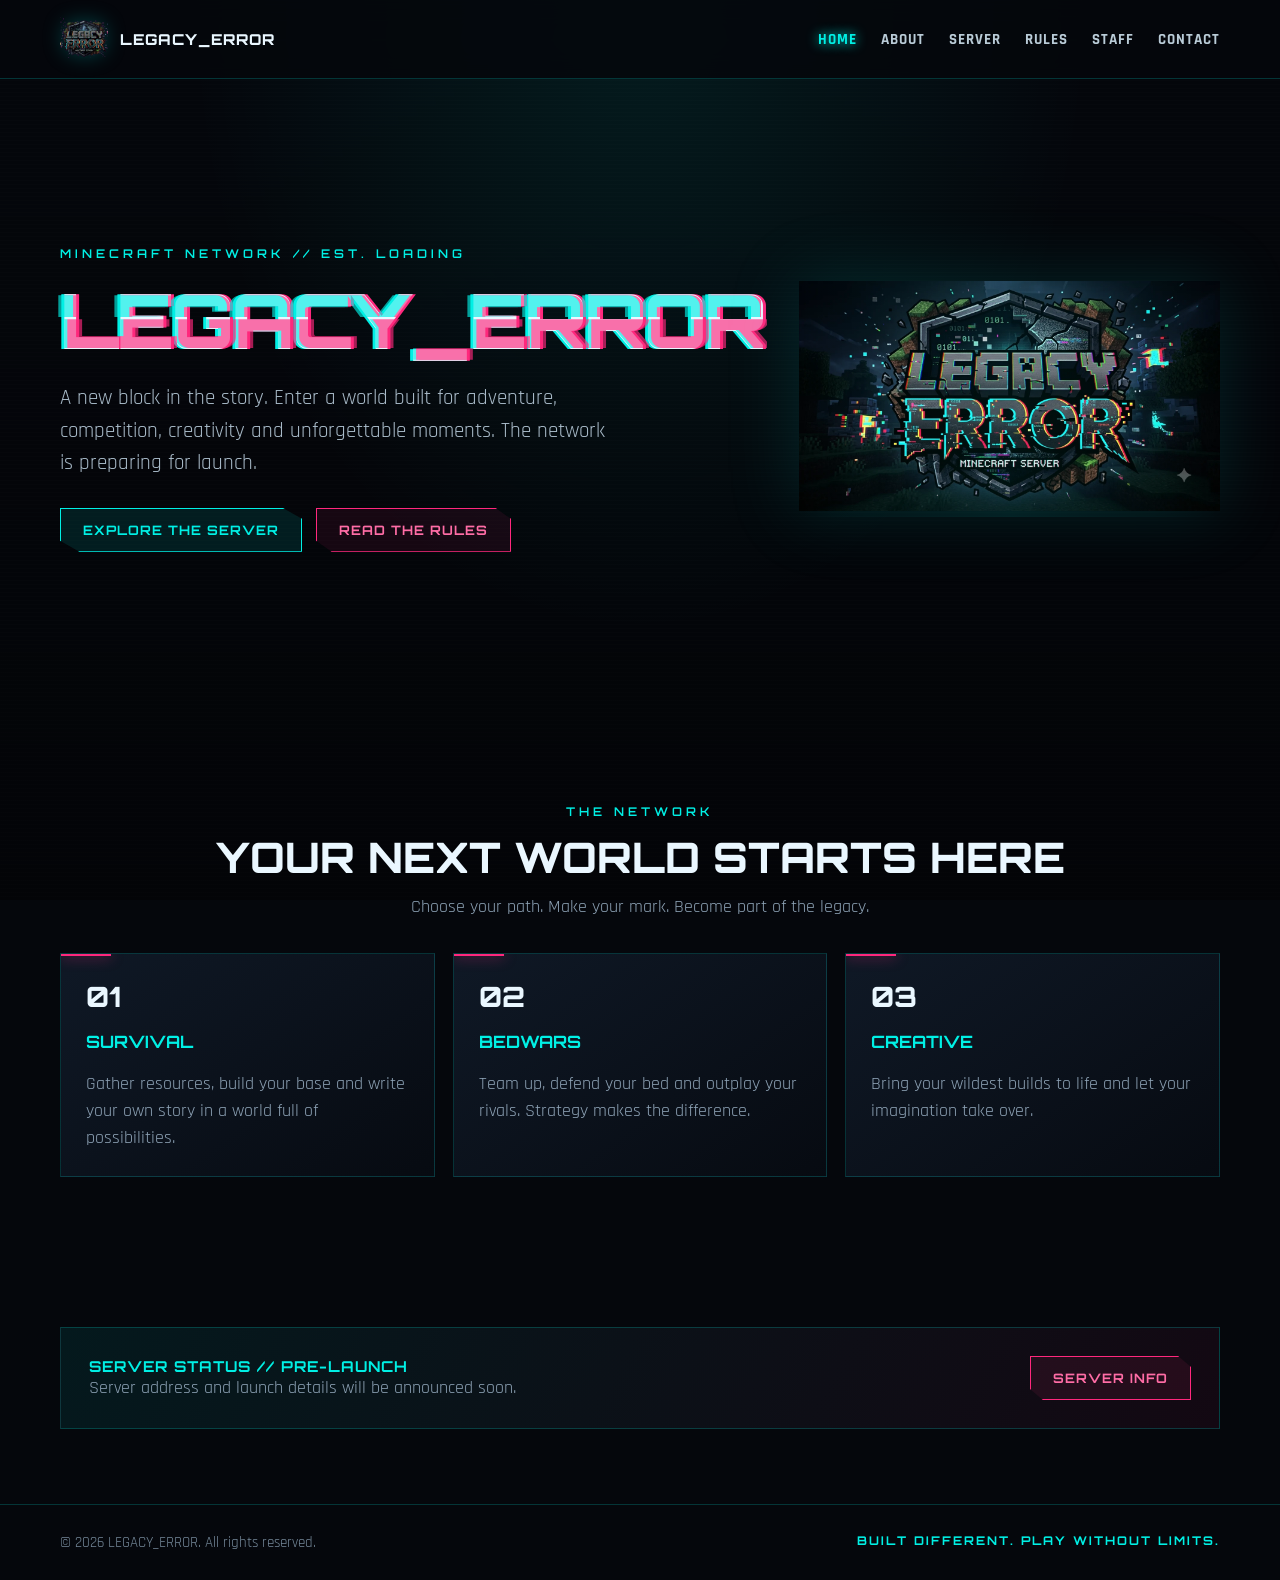
<file: index.html>
<!doctype html><html lang="en"><head><meta charset="utf-8"><meta name="viewport" content="width=device-width,initial-scale=1"><meta http-equiv="refresh" content="0;url=/home/"><title>LEGACY_ERROR</title><script>window.location.replace('/home/');</script></head><body><a href="/home/">Enter LEGACY_ERROR</a></body></html>
</file>
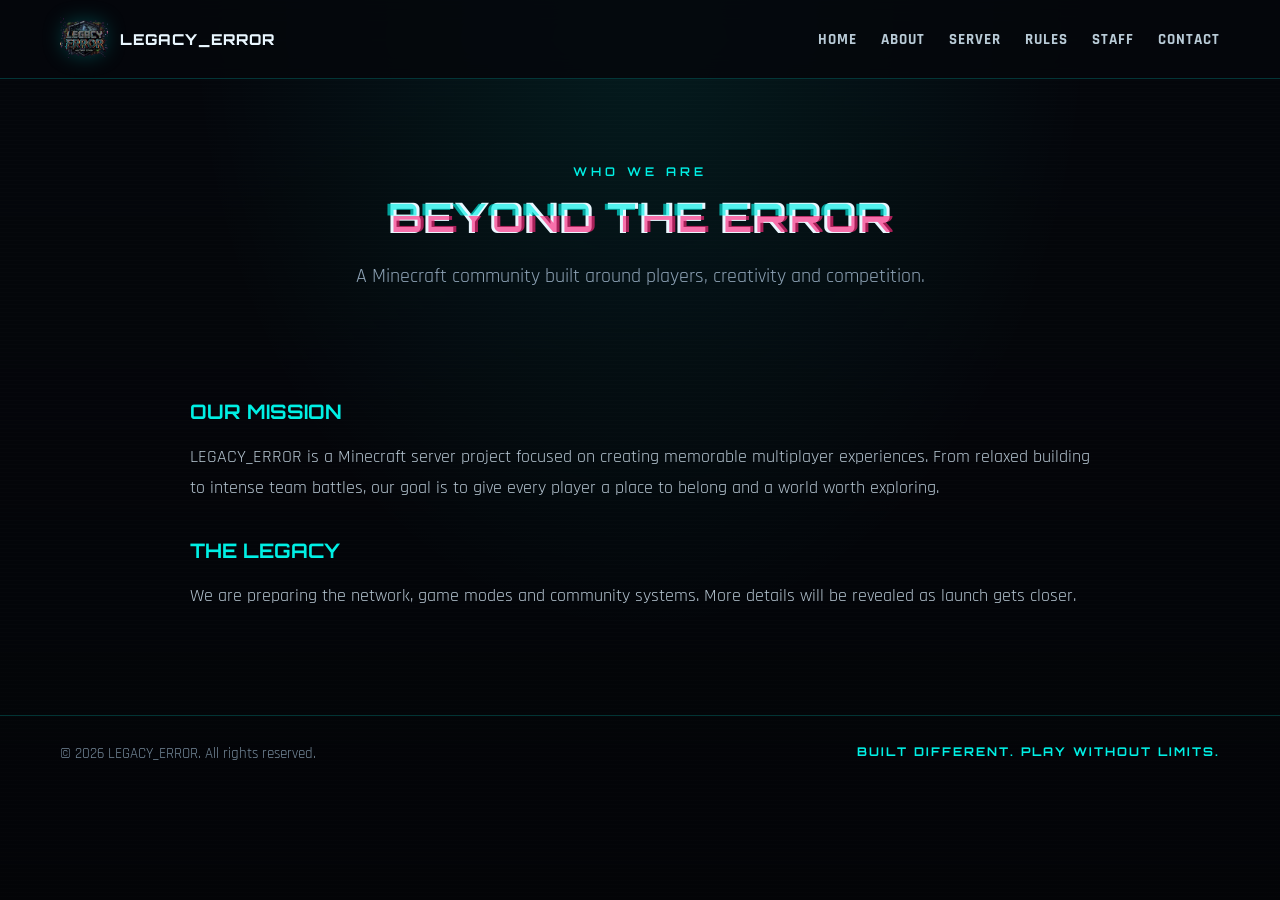
<file: about/index.html>
<!doctype html>
<html lang="en"><head><meta charset="utf-8"><meta name="viewport" content="width=device-width,initial-scale=1"><meta name="theme-color" content="#05070c"><meta name="description" content="LEGACY_ERROR Minecraft Server — a new era is loading."><title>About | LEGACY_ERROR</title><link rel="icon" href="/assets/images/legacy-error-logo.webp"><link rel="stylesheet" href="/assets/css/style.css"></head>
<body>
<header><div class="wrap nav">
<a class="brand" href="/home/"><img src="/assets/images/legacy-error-logo.webp" alt="Legacy Error logo"><span>LEGACY_ERROR</span></a>
<button class="menu" aria-label="Open menu" aria-expanded="false">☰</button>
<nav><a href="/home/">Home</a><a href="/about/">About</a><a href="/server/">Server</a><a href="/rules/">Rules</a><a href="/staff/">Staff</a><a href="/contact/">Contact</a></nav>
</div></header>
<main><section class="page-hero wrap"><div class="kicker">WHO WE ARE</div><h1 class="page-title"><span class="glitch" data-text="BEYOND THE ERROR">BEYOND THE ERROR</span></h1><p>A Minecraft community built around players, creativity and competition.</p></section><section class="wrap content"><h2>OUR MISSION</h2><p>LEGACY_ERROR is a Minecraft server project focused on creating memorable multiplayer experiences. From relaxed building to intense team battles, our goal is to give every player a place to belong and a world worth exploring.</p><h2>THE LEGACY</h2><p>We are preparing the network, game modes and community systems. More details will be revealed as launch gets closer.</p></section></main><footer><div class="wrap footer-inner"><span>© 2026 LEGACY_ERROR. All rights reserved.</span><b>BUILT DIFFERENT. PLAY WITHOUT LIMITS.</b></div></footer><script src="/assets/js/main.js"></script></body></html>
</file>
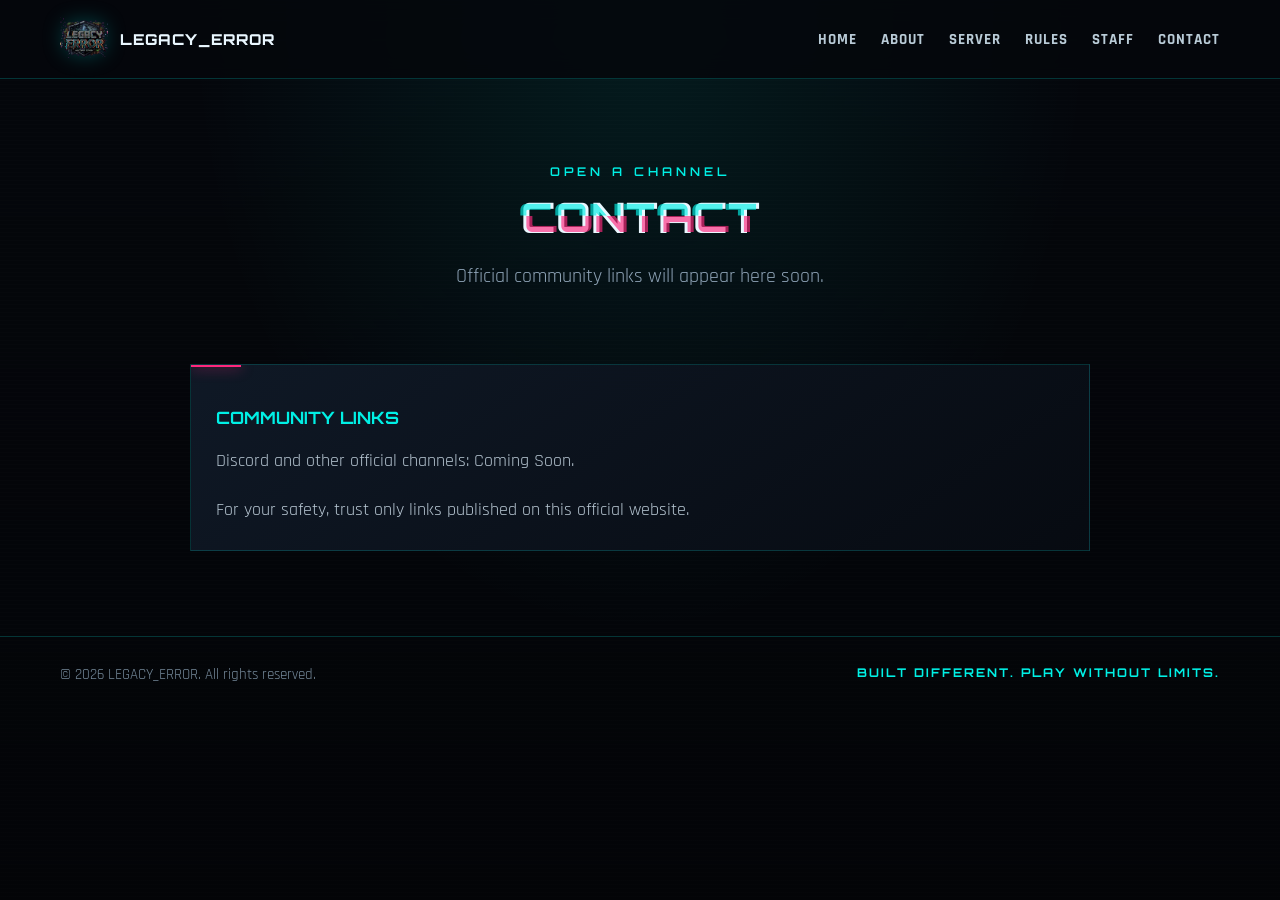
<file: contact/index.html>
<!doctype html>
<html lang="en"><head><meta charset="utf-8"><meta name="viewport" content="width=device-width,initial-scale=1"><meta name="theme-color" content="#05070c"><meta name="description" content="LEGACY_ERROR Minecraft Server — a new era is loading."><title>Contact | LEGACY_ERROR</title><link rel="icon" href="/assets/images/legacy-error-logo.webp"><link rel="stylesheet" href="/assets/css/style.css"></head>
<body>
<header><div class="wrap nav">
<a class="brand" href="/home/"><img src="/assets/images/legacy-error-logo.webp" alt="Legacy Error logo"><span>LEGACY_ERROR</span></a>
<button class="menu" aria-label="Open menu" aria-expanded="false">☰</button>
<nav><a href="/home/">Home</a><a href="/about/">About</a><a href="/server/">Server</a><a href="/rules/">Rules</a><a href="/staff/">Staff</a><a href="/contact/">Contact</a></nav>
</div></header>
<main><section class="page-hero wrap"><div class="kicker">OPEN A CHANNEL</div><h1 class="page-title"><span class="glitch" data-text="CONTACT">CONTACT</span></h1><p>Official community links will appear here soon.</p></section><section class="wrap content"><div class="card"><h3>COMMUNITY LINKS</h3><p>Discord and other official channels: Coming Soon.</p><p>For your safety, trust only links published on this official website.</p></div></section></main><footer><div class="wrap footer-inner"><span>© 2026 LEGACY_ERROR. All rights reserved.</span><b>BUILT DIFFERENT. PLAY WITHOUT LIMITS.</b></div></footer><script src="/assets/js/main.js"></script></body></html>
</file>
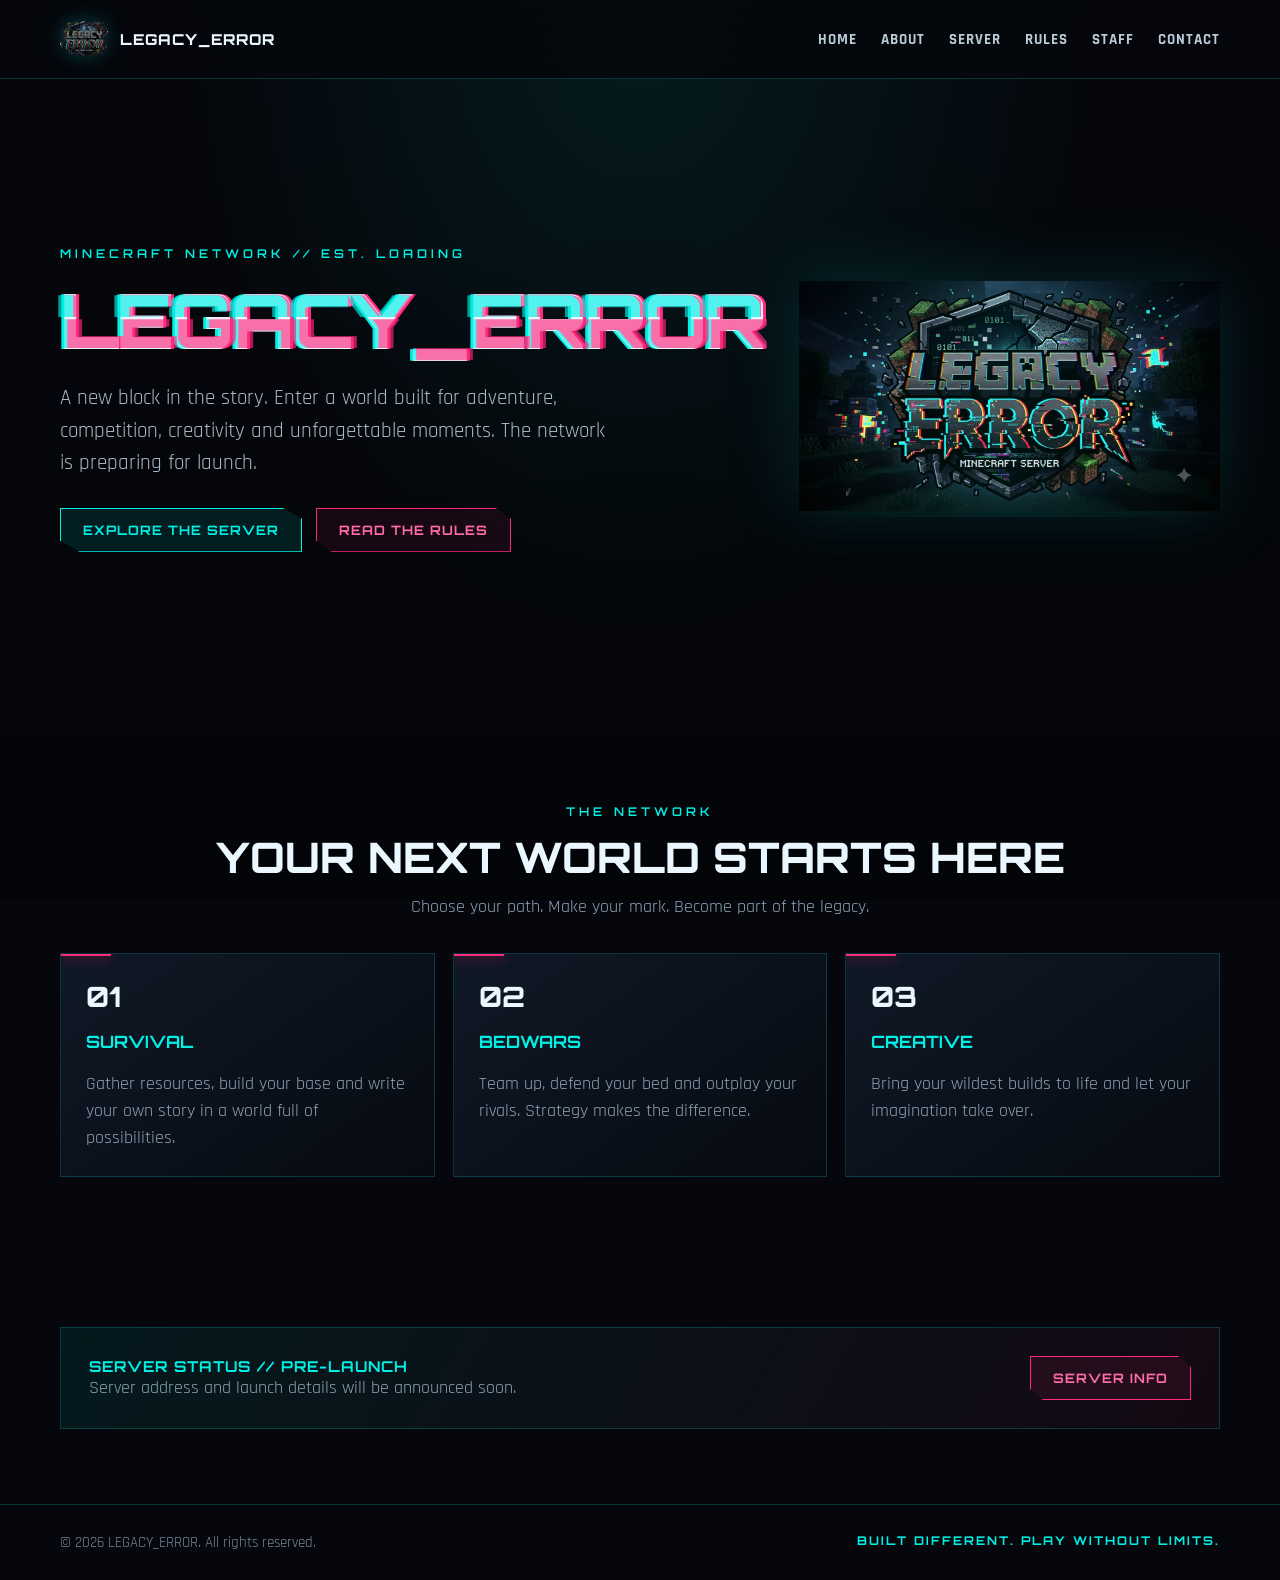
<file: home/index.html>
<!doctype html>
<html lang="en"><head><meta charset="utf-8"><meta name="viewport" content="width=device-width,initial-scale=1"><meta name="theme-color" content="#05070c"><meta name="description" content="LEGACY_ERROR Minecraft Server — a new era is loading."><title>Home | LEGACY_ERROR</title><link rel="icon" href="/assets/images/legacy-error-logo.webp"><link rel="stylesheet" href="/assets/css/style.css"></head>
<body>
<header><div class="wrap nav">
<a class="brand" href="/home/"><img src="/assets/images/legacy-error-logo.webp" alt="Legacy Error logo"><span>LEGACY_ERROR</span></a>
<button class="menu" aria-label="Open menu" aria-expanded="false">☰</button>
<nav><a href="/home/">Home</a><a href="/about/">About</a><a href="/server/">Server</a><a href="/rules/">Rules</a><a href="/staff/">Staff</a><a href="/contact/">Contact</a></nav>
</div></header>
<main>
<section class="wrap hero"><div class="hero-copy">
<div class="kicker">MINECRAFT NETWORK // EST. LOADING</div>
<h1><span class="glitch" data-text="LEGACY_ERROR">LEGACY_ERROR</span></h1>
<p>A new block in the story. Enter a world built for adventure, competition, creativity and unforgettable moments. The network is preparing for launch.</p>
<div class="actions"><a class="btn" href="/server/">Explore the server</a><a class="btn secondary" href="/rules/">Read the rules</a></div>
</div><div class="hero-art"><img src="/assets/images/legacy-error-banner.webp" alt="LEGACY_ERROR Minecraft server artwork"></div></section>
<section class="section"><div class="wrap"><div class="section-head reveal"><div class="kicker">THE NETWORK</div><h2>YOUR NEXT WORLD STARTS HERE</h2><p>Choose your path. Make your mark. Become part of the legacy.</p></div>
<div class="cards"><article class="card reveal"><div class="stat">01</div><h3>Survival</h3><p>Gather resources, build your base and write your own story in a world full of possibilities.</p></article><article class="card reveal"><div class="stat">02</div><h3>BedWars</h3><p>Team up, defend your bed and outplay your rivals. Strategy makes the difference.</p></article><article class="card reveal"><div class="stat">03</div><h3>Creative</h3><p>Bring your wildest builds to life and let your imagination take over.</p></article></div></div></section>
<section class="section"><div class="wrap server-box reveal"><div><strong>SERVER STATUS // PRE-LAUNCH</strong><span>Server address and launch details will be announced soon.</span></div><a class="btn secondary" href="/server/">SERVER INFO</a></div></section>
</main><footer><div class="wrap footer-inner"><span>© 2026 LEGACY_ERROR. All rights reserved.</span><b>BUILT DIFFERENT. PLAY WITHOUT LIMITS.</b></div></footer><script src="/assets/js/main.js"></script></body></html>
</file>
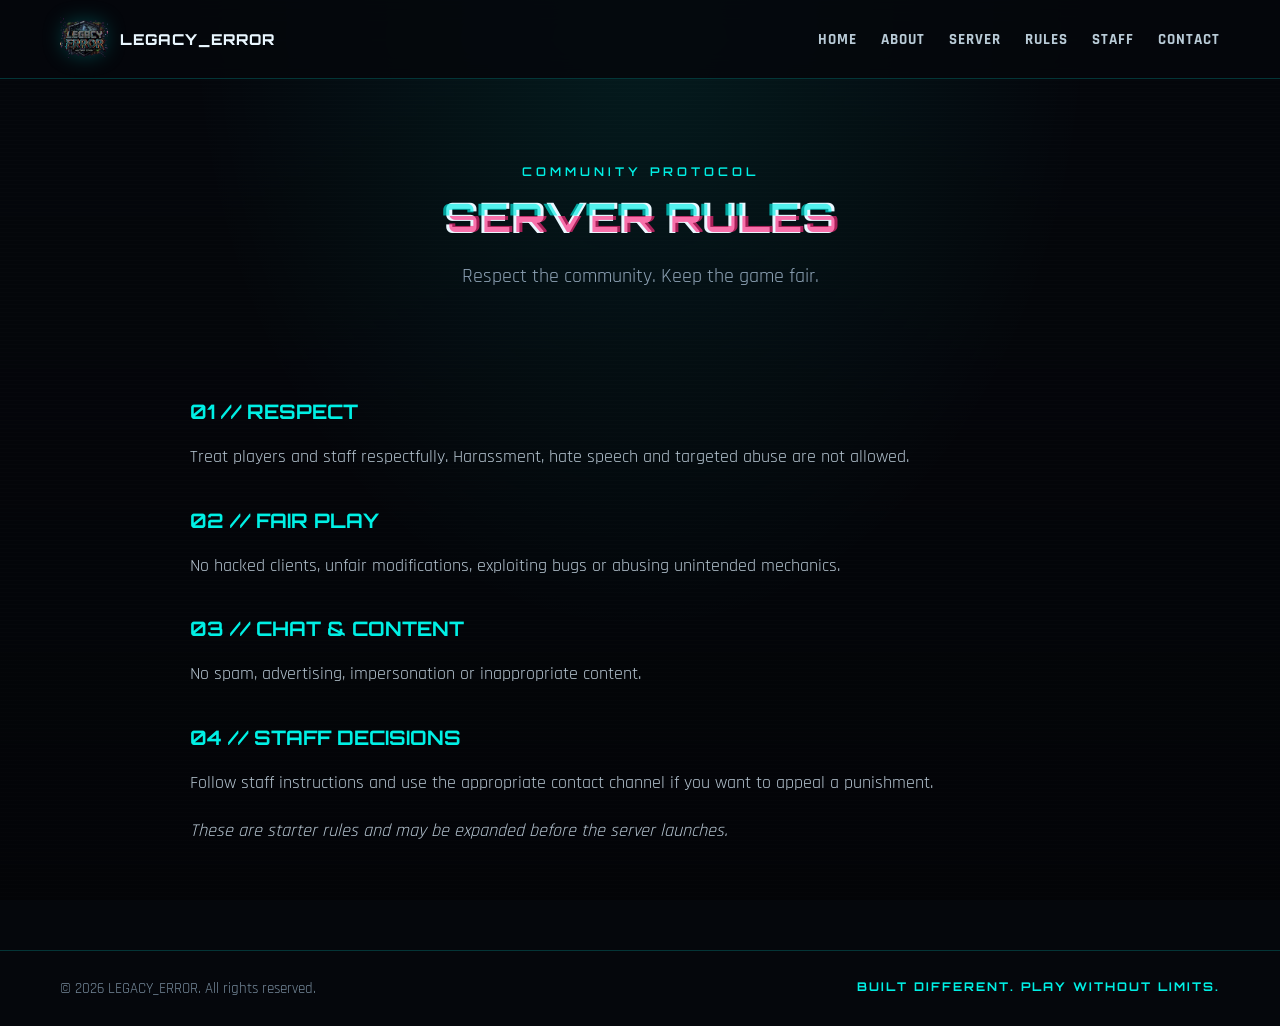
<file: rules/index.html>
<!doctype html>
<html lang="en"><head><meta charset="utf-8"><meta name="viewport" content="width=device-width,initial-scale=1"><meta name="theme-color" content="#05070c"><meta name="description" content="LEGACY_ERROR Minecraft Server — a new era is loading."><title>Rules | LEGACY_ERROR</title><link rel="icon" href="/assets/images/legacy-error-logo.webp"><link rel="stylesheet" href="/assets/css/style.css"></head>
<body>
<header><div class="wrap nav">
<a class="brand" href="/home/"><img src="/assets/images/legacy-error-logo.webp" alt="Legacy Error logo"><span>LEGACY_ERROR</span></a>
<button class="menu" aria-label="Open menu" aria-expanded="false">☰</button>
<nav><a href="/home/">Home</a><a href="/about/">About</a><a href="/server/">Server</a><a href="/rules/">Rules</a><a href="/staff/">Staff</a><a href="/contact/">Contact</a></nav>
</div></header>
<main><section class="page-hero wrap"><div class="kicker">COMMUNITY PROTOCOL</div><h1 class="page-title"><span class="glitch" data-text="SERVER RULES">SERVER RULES</span></h1><p>Respect the community. Keep the game fair.</p></section><section class="wrap content"><h2>01 // RESPECT</h2><p>Treat players and staff respectfully. Harassment, hate speech and targeted abuse are not allowed.</p><h2>02 // FAIR PLAY</h2><p>No hacked clients, unfair modifications, exploiting bugs or abusing unintended mechanics.</p><h2>03 // CHAT & CONTENT</h2><p>No spam, advertising, impersonation or inappropriate content.</p><h2>04 // STAFF DECISIONS</h2><p>Follow staff instructions and use the appropriate contact channel if you want to appeal a punishment.</p><p><em>These are starter rules and may be expanded before the server launches.</em></p></section></main><footer><div class="wrap footer-inner"><span>© 2026 LEGACY_ERROR. All rights reserved.</span><b>BUILT DIFFERENT. PLAY WITHOUT LIMITS.</b></div></footer><script src="/assets/js/main.js"></script></body></html>
</file>
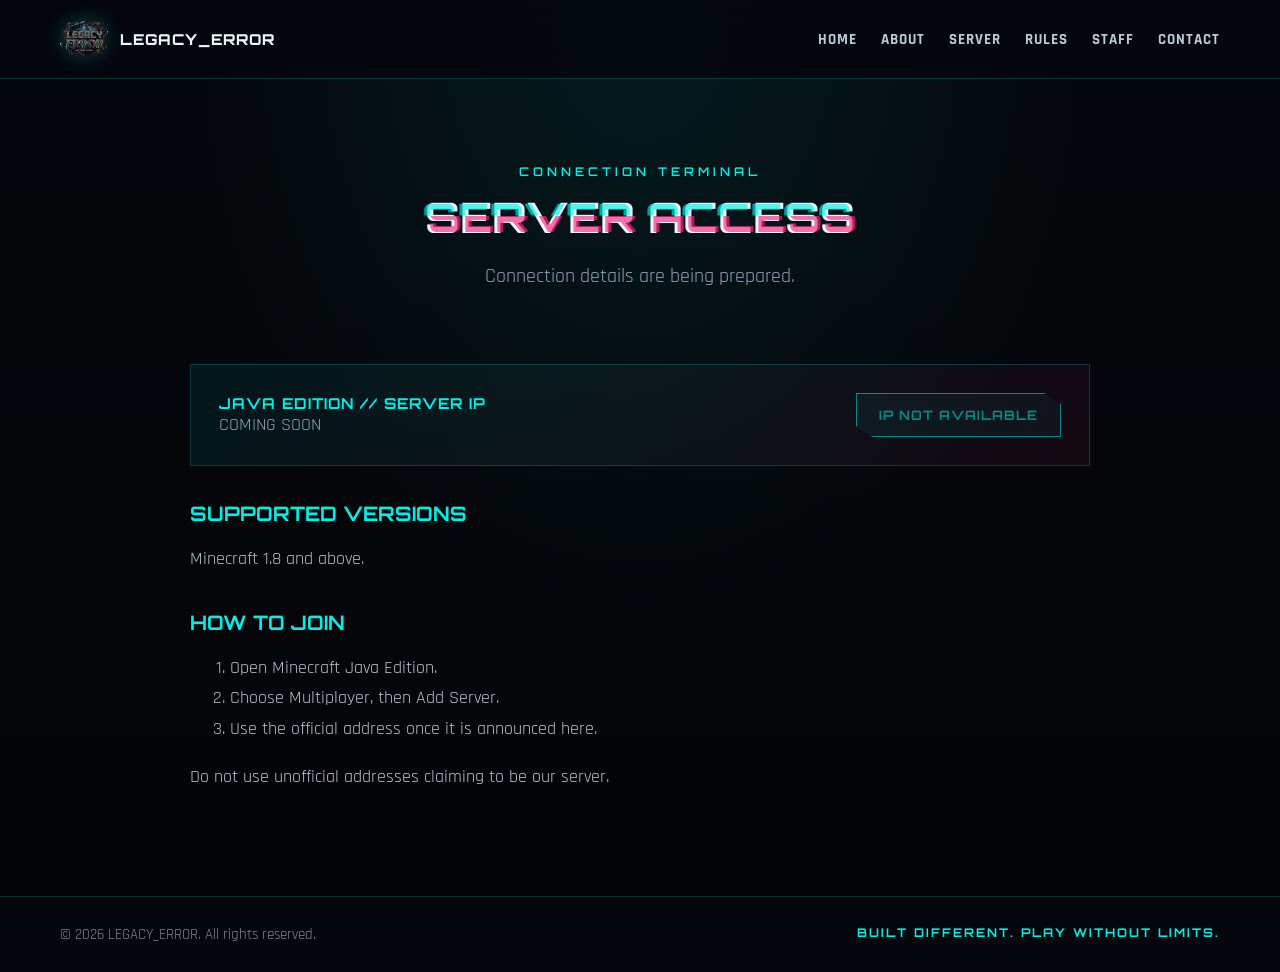
<file: server/index.html>
<!doctype html>
<html lang="en"><head><meta charset="utf-8"><meta name="viewport" content="width=device-width,initial-scale=1"><meta name="theme-color" content="#05070c"><meta name="description" content="LEGACY_ERROR Minecraft Server — a new era is loading."><title>Server | LEGACY_ERROR</title><link rel="icon" href="/assets/images/legacy-error-logo.webp"><link rel="stylesheet" href="/assets/css/style.css"></head>
<body>
<header><div class="wrap nav">
<a class="brand" href="/home/"><img src="/assets/images/legacy-error-logo.webp" alt="Legacy Error logo"><span>LEGACY_ERROR</span></a>
<button class="menu" aria-label="Open menu" aria-expanded="false">☰</button>
<nav><a href="/home/">Home</a><a href="/about/">About</a><a href="/server/">Server</a><a href="/rules/">Rules</a><a href="/staff/">Staff</a><a href="/contact/">Contact</a></nav>
</div></header>
<main><section class="page-hero wrap"><div class="kicker">CONNECTION TERMINAL</div><h1 class="page-title"><span class="glitch" data-text="SERVER ACCESS">SERVER ACCESS</span></h1><p>Connection details are being prepared.</p></section><section class="wrap content"><div class="server-box"><div><strong>JAVA EDITION // SERVER IP</strong><span>COMING SOON</span></div><button class="btn" disabled style="opacity:.55;cursor:not-allowed">IP NOT AVAILABLE</button></div><h2>SUPPORTED VERSIONS</h2><p>Minecraft 1.8 and above.</p><h2>HOW TO JOIN</h2><ol><li>Open Minecraft Java Edition.</li><li>Choose Multiplayer, then Add Server.</li><li>Use the official address once it is announced here.</li></ol><p>Do not use unofficial addresses claiming to be our server.</p></section></main><footer><div class="wrap footer-inner"><span>© 2026 LEGACY_ERROR. All rights reserved.</span><b>BUILT DIFFERENT. PLAY WITHOUT LIMITS.</b></div></footer><script src="/assets/js/main.js"></script></body></html>
</file>
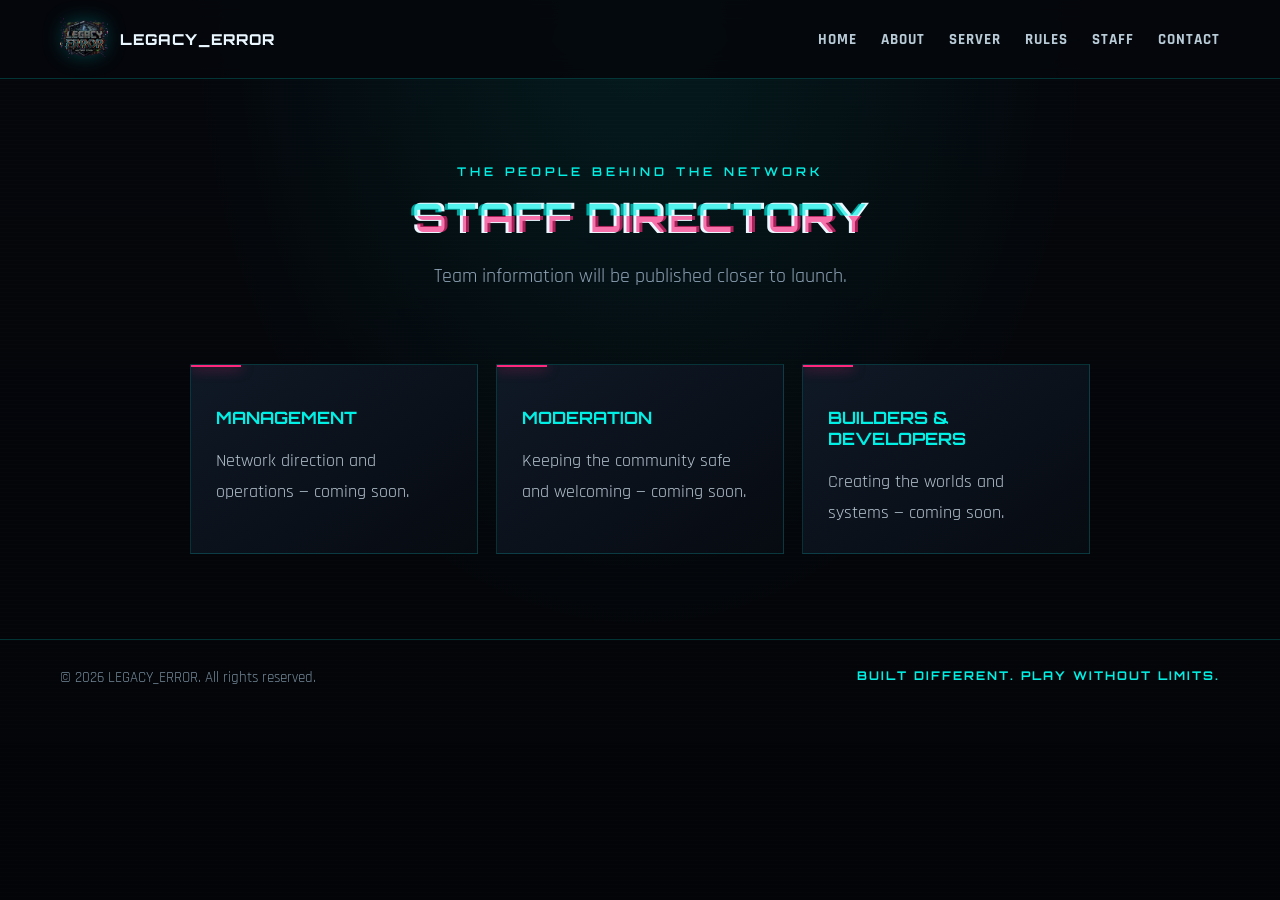
<file: staff/index.html>
<!doctype html>
<html lang="en"><head><meta charset="utf-8"><meta name="viewport" content="width=device-width,initial-scale=1"><meta name="theme-color" content="#05070c"><meta name="description" content="LEGACY_ERROR Minecraft Server — a new era is loading."><title>Staff | LEGACY_ERROR</title><link rel="icon" href="/assets/images/legacy-error-logo.webp"><link rel="stylesheet" href="/assets/css/style.css"></head>
<body>
<header><div class="wrap nav">
<a class="brand" href="/home/"><img src="/assets/images/legacy-error-logo.webp" alt="Legacy Error logo"><span>LEGACY_ERROR</span></a>
<button class="menu" aria-label="Open menu" aria-expanded="false">☰</button>
<nav><a href="/home/">Home</a><a href="/about/">About</a><a href="/server/">Server</a><a href="/rules/">Rules</a><a href="/staff/">Staff</a><a href="/contact/">Contact</a></nav>
</div></header>
<main><section class="page-hero wrap"><div class="kicker">THE PEOPLE BEHIND THE NETWORK</div><h1 class="page-title"><span class="glitch" data-text="STAFF DIRECTORY">STAFF DIRECTORY</span></h1><p>Team information will be published closer to launch.</p></section><section class="wrap content"><div class="cards"><article class="card"><h3>Management</h3><p>Network direction and operations — coming soon.</p></article><article class="card"><h3>Moderation</h3><p>Keeping the community safe and welcoming — coming soon.</p></article><article class="card"><h3>Builders & Developers</h3><p>Creating the worlds and systems — coming soon.</p></article></div></section></main><footer><div class="wrap footer-inner"><span>© 2026 LEGACY_ERROR. All rights reserved.</span><b>BUILT DIFFERENT. PLAY WITHOUT LIMITS.</b></div></footer><script src="/assets/js/main.js"></script></body></html>
</file>
<file: assets/css/style.css>
@import url('https://fonts.googleapis.com/css2?family=Orbitron:wght@400;500;600;700;800;900&family=Rajdhani:wght@400;500;600;700&display=swap');
:root{--bg:#05070c;--panel:#0b111b;--panel2:#101a28;--text:#eaf7ff;--muted:#8da2b5;--cyan:#00f0e5;--pink:#ff287d;--line:rgba(0,240,229,.2);--font:'Rajdhani',sans-serif;--display:'Orbitron',sans-serif}
*{box-sizing:border-box}html{scroll-behavior:smooth}body{margin:0;background:var(--bg);color:var(--text);font-family:var(--font);font-size:18px;overflow-x:hidden}
body:before{content:"";position:fixed;inset:0;pointer-events:none;z-index:-1;background:radial-gradient(ellipse at 50% 0%,rgba(0,240,229,.09),transparent 50%),linear-gradient(rgba(0,0,0,.0),rgba(0,0,0,.35)),repeating-linear-gradient(0deg,transparent 0 3px,rgba(255,255,255,.018) 4px)}
a{color:inherit;text-decoration:none}.wrap{width:min(1160px,calc(100% - 40px));margin:auto}
header{position:sticky;top:0;z-index:20;background:rgba(5,7,12,.88);backdrop-filter:blur(14px);border-bottom:1px solid var(--line)}
.nav{height:78px;display:flex;align-items:center;justify-content:space-between;gap:20px}.brand{display:flex;align-items:center;gap:12px;font:800 15px var(--display);letter-spacing:1px}.brand img{width:48px;height:48px;object-fit:contain;filter:drop-shadow(0 0 10px rgba(0,240,229,.25))}
nav{display:flex;align-items:center;gap:24px}nav a{font-weight:700;color:#b9cbd7;letter-spacing:1px;text-transform:uppercase;font-size:15px;transition:.2s}nav a:hover,nav a.active{color:var(--cyan);text-shadow:0 0 12px var(--cyan)}
.menu{display:none;background:none;border:1px solid var(--line);color:var(--cyan);padding:8px 12px;font-size:22px}
.hero{min-height:650px;display:grid;grid-template-columns:1fr 1fr;align-items:center;gap:35px;padding:65px 0 75px;position:relative}
.kicker{font:600 12px var(--display);letter-spacing:4px;color:var(--cyan);text-transform:uppercase}.hero h1{font:900 clamp(38px,6vw,76px)/1.08 var(--display);margin:18px 0;text-transform:uppercase;letter-spacing:-3px;text-shadow:3px 0 var(--pink),-3px 0 var(--cyan);position:relative}
.glitch{position:relative;display:inline-block;animation:flicker 4s infinite}.glitch:before,.glitch:after{content:attr(data-text);position:absolute;inset:0;overflow:hidden;clip-path:inset(0 0 55% 0);opacity:.65}.glitch:before{color:var(--cyan);transform:translate(-3px,1px);animation:glitchA 3s infinite linear alternate-reverse}.glitch:after{color:var(--pink);transform:translate(3px,-1px);clip-path:inset(50% 0 0 0);animation:glitchB 2.6s infinite linear alternate-reverse}
@keyframes glitchA{0%,90%,100%{transform:translate(0)}92%{transform:translate(-5px,2px)}94%{transform:translate(4px,-2px)}}@keyframes glitchB{0%,88%,100%{transform:translate(0)}90%{transform:translate(5px,-2px)}93%{transform:translate(-4px,2px)}}@keyframes flicker{0%,96%,100%{opacity:1}97%{opacity:.7}98%{opacity:.95}99%{opacity:.5}}
.hero p{max-width:560px;color:#a8bac8;font-size:21px;line-height:1.55}.hero-art{position:relative}.hero-art:after{content:"";position:absolute;inset:0;background:linear-gradient(90deg,transparent,rgba(0,240,229,.07),transparent);mix-blend-mode:screen;pointer-events:none;animation:scan 5s linear infinite}
@keyframes scan{0%{transform:translateY(-100%)}100%{transform:translateY(100%)}}
.hero-art img{width:100%;height:auto;object-fit:contain;filter:drop-shadow(0 0 35px rgba(0,240,229,.13));animation:float 6s ease-in-out infinite}@keyframes float{50%{transform:translateY(-12px)}}
.actions{display:flex;flex-wrap:wrap;gap:14px;margin-top:28px}.btn{display:inline-flex;align-items:center;justify-content:center;padding:13px 22px;border:1px solid var(--cyan);background:rgba(0,240,229,.1);color:var(--cyan);font:700 13px var(--display);letter-spacing:1px;text-transform:uppercase;clip-path:polygon(0 0,92% 0,100% 25%,100% 100%,8% 100%,0 75%);transition:.2s}.btn:hover{background:var(--cyan);color:#041014;box-shadow:0 0 25px rgba(0,240,229,.35);transform:translateY(-2px)}.btn.secondary{border-color:var(--pink);color:#ff6da6;background:rgba(255,40,125,.08)}.btn.secondary:hover{background:var(--pink);color:#fff}
.section{padding:75px 0}.section-head{text-align:center;margin-bottom:35px}.section-head h2,.page-title{font:800 clamp(26px,4vw,42px) var(--display);text-transform:uppercase;margin:12px 0}.section-head p{color:var(--muted);margin:0}.cards{display:grid;grid-template-columns:repeat(3,1fr);gap:18px}.card{background:linear-gradient(145deg,rgba(16,26,40,.95),rgba(7,11,18,.95));border:1px solid rgba(0,240,229,.17);padding:25px;position:relative;overflow:hidden}.card:before{content:"";position:absolute;left:0;top:0;width:50px;height:2px;background:var(--pink);box-shadow:0 0 14px var(--pink)}.card h3{font:700 17px var(--display);color:var(--cyan);text-transform:uppercase}.card p{color:var(--muted);line-height:1.5;margin-bottom:0}.stat{font:800 28px var(--display);color:var(--text)}
.server-box{border:1px solid var(--line);background:linear-gradient(120deg,rgba(0,240,229,.08),rgba(255,40,125,.06));padding:28px;display:flex;align-items:center;justify-content:space-between;gap:20px}.server-box strong{display:block;font:700 15px var(--display);letter-spacing:1px;color:var(--cyan)}.server-box span{color:var(--muted)}
.page-hero{padding:85px 0 35px;text-align:center}.page-hero p{color:var(--muted);font-size:20px}.content{padding:20px 0 85px;max-width:900px}.content h2{font:700 20px var(--display);color:var(--cyan);margin-top:35px}.content p,.content li{color:#b4c3cf;line-height:1.7}.content ul{padding-left:22px}
footer{border-top:1px solid var(--line);padding:28px 0;color:#75899a;font-size:15px}.footer-inner{display:flex;justify-content:space-between;gap:15px;flex-wrap:wrap}.footer-inner b{color:var(--cyan);font-family:var(--display);font-size:12px;letter-spacing:2px}
.reveal{opacity:0;transform:translateY(18px);transition:opacity .7s,transform .7s}.reveal.visible{opacity:1;transform:none}
@media(max-width:800px){.hero{grid-template-columns:1fr;padding-top:45px;min-height:auto}.hero-art{max-width:560px;margin:auto;grid-row:1}.hero-copy{text-align:center}.hero-copy p{margin-inline:auto}.actions{justify-content:center}.cards{grid-template-columns:1fr}.menu{display:block}nav{display:none;position:absolute;top:78px;left:0;right:0;padding:20px;background:#070b12;border-bottom:1px solid var(--line);flex-direction:column;align-items:flex-start}nav.open{display:flex}.server-box{align-items:flex-start;flex-direction:column}.hero h1{letter-spacing:-2px}}
</file>
